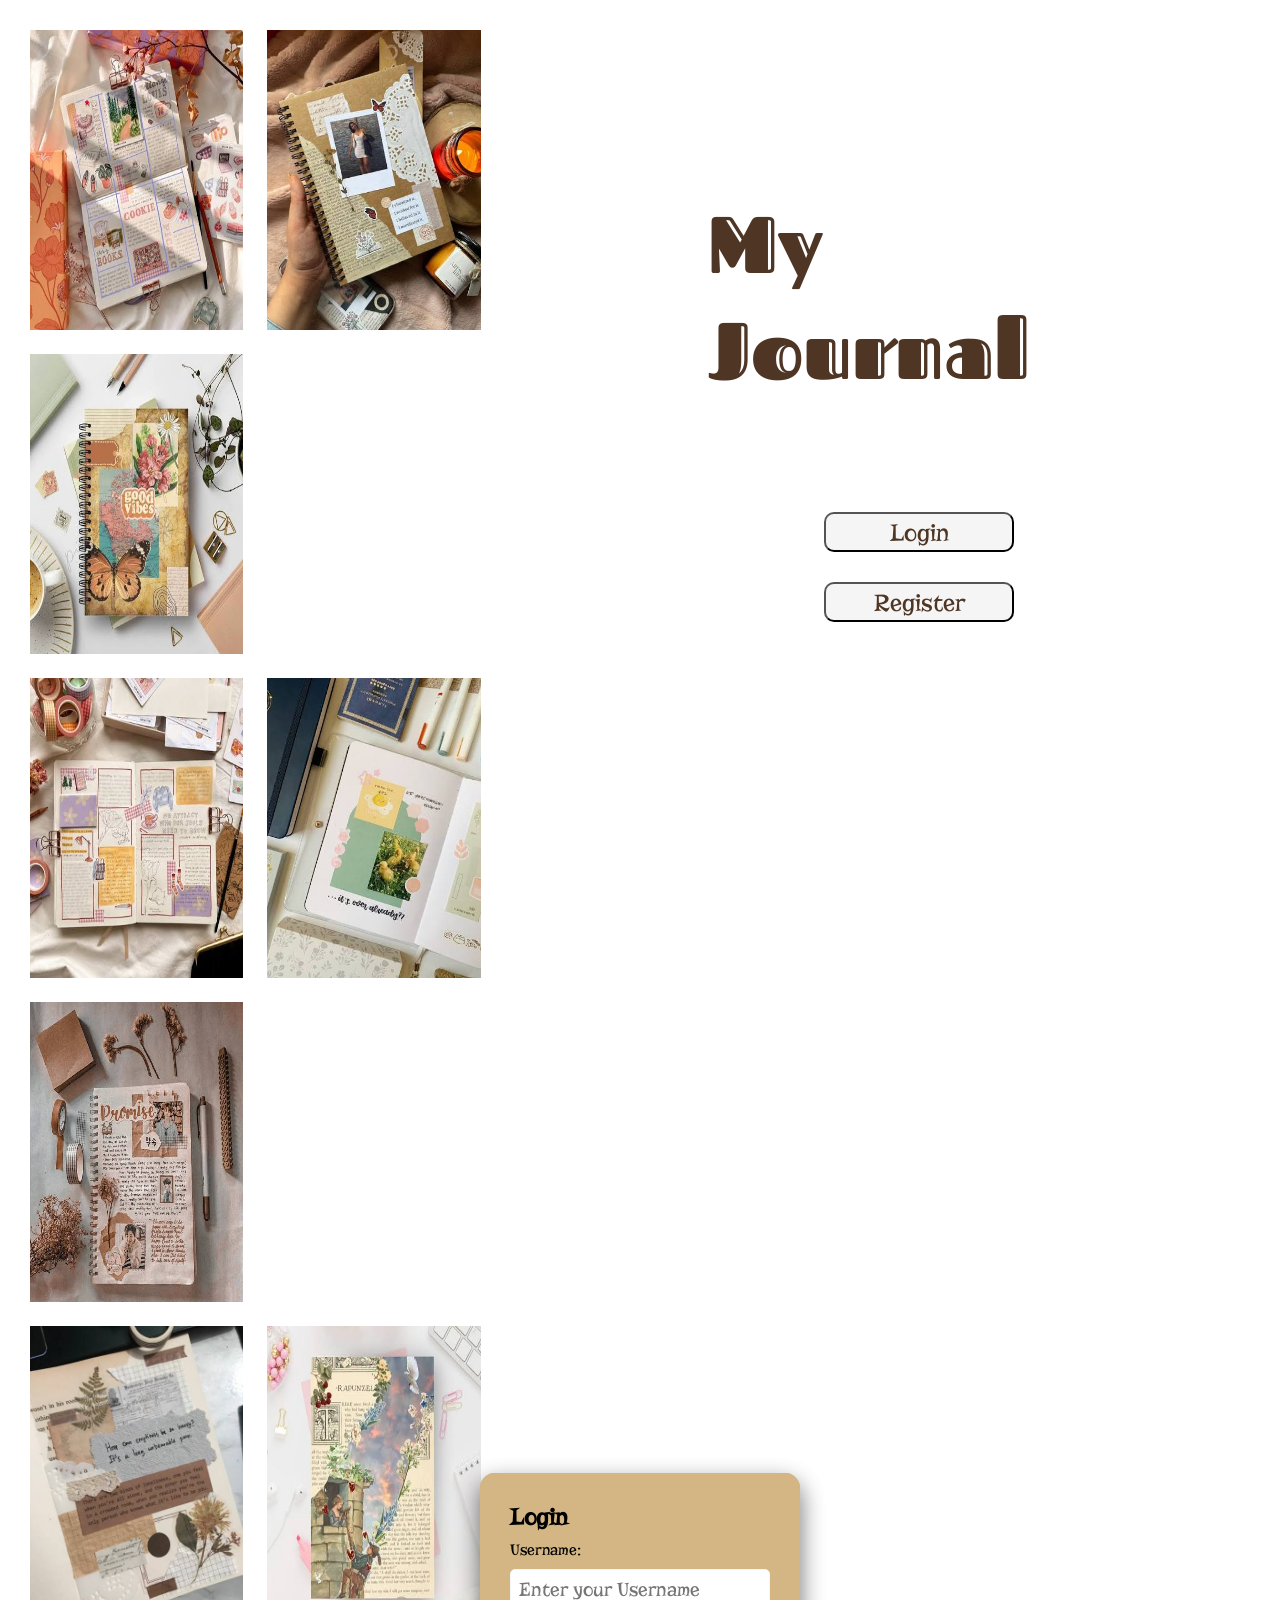
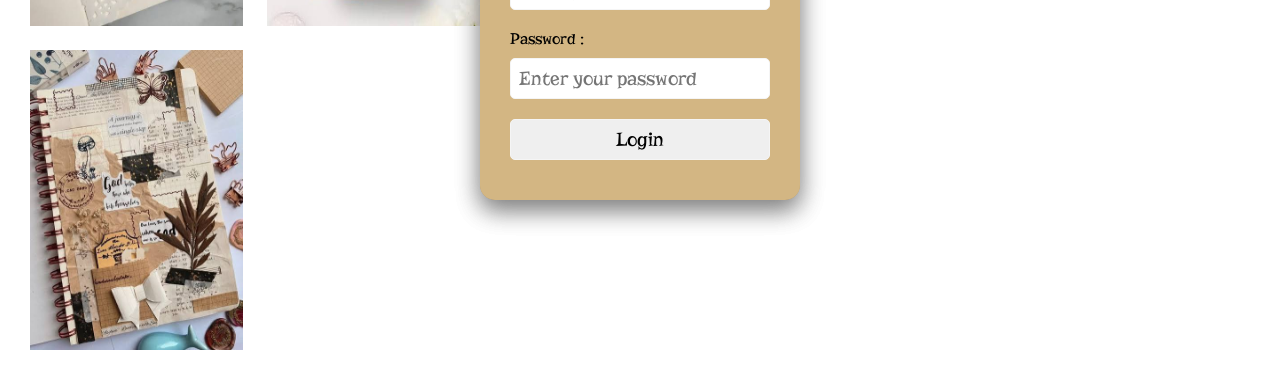
<file: index.html>
<!DOCTYPE html>
<html lang="en">
<head>
    <meta charset="UTF-8">
    <meta name="viewport" content="width=device-width, initial-scale=1.0">
    <title>Journal Book</title>
    <link rel="stylesheet" href="style.css">
<link rel="preconnect" href="https://fonts.googleapis.com">
<link rel="preconnect" href="https://fonts.gstatic.com" crossorigin>
<link href="https://fonts.googleapis.com/css2?family=Almendra:ital,wght@0,400;0,700;1,400;1,700&family=Fascinate+Inline&family=Risque&display=swap" rel="stylesheet">
<link rel="preconnect" href="https://fonts.googleapis.com">
<link rel="preconnect" href="https://fonts.gstatic.com" crossorigin>
<link href="https://fonts.googleapis.com/css2?family=Risque&display=swap" rel="stylesheet">
<link href="home.html">
<link rel="shortcut icon" href="journaling.png" type="image/x-icon">
</head>
<body>
    <div class="mainCont"> 
        <div class="gallery">
            <div>
                <img src="images (1).jpg" alt="img1" class="img">
                <img src="images (2).jpg" alt="img2" class="img">
                <img src="images 3.jpg" alt="img3" class="img">
            </div>
            <div>
                <img src="images 4.jpg" alt="img4" class="img">
                <img src="images 5.jpg" alt="img5" class="img">
                <img src="images (6).jpg" alt="img6" class="img">
            </div>
            <div>
                <img src="images (7).jpg" alt="img7" class="img">
                <img src="images 8.jpg" alt="img8" class="img">
                <img src="images 9.jpg" alt="img9" class="img">
            </div>
        </div>
        <aside class="sidebar">
            <h1 id="mainHead">My Journal</h1>
            <form>
                <input type="button" value="Login" class="btnHome" id="login"> <br/>
                <input type="button" value="Register" class="btnHome" id="register">
            </form>
        </aside>
        <div class="regCont">
            <h2> Register </h2>
            <label for="username">Username: </label>
            <input type="text" placeholder="Enter your Username" class="input" id="regUsername">
            <label for="psw">Password: </label>
            <input type="password" placeholder="Enter your password" id="regPassword" class="input">              
            <input type="submit" value="Register" class="submit" id="registerSubmit">
        </div>
        <div class="logCont">
            <h2> Login </h2>
            <label for="username">Username: </label>
            <input type="text" placeholder="Enter your Username" id="loginUsername" class="input">
            <label for="psw">Password : </label>
            <input type="password" placeholder="Enter your password" id="loginPassword" class="input">             
            <input type="submit" value="Login" class="submit" id="loginSubmit">            
        </div>
    </div>
    <script src="script.js"></script>
</body>
</html>
</file>
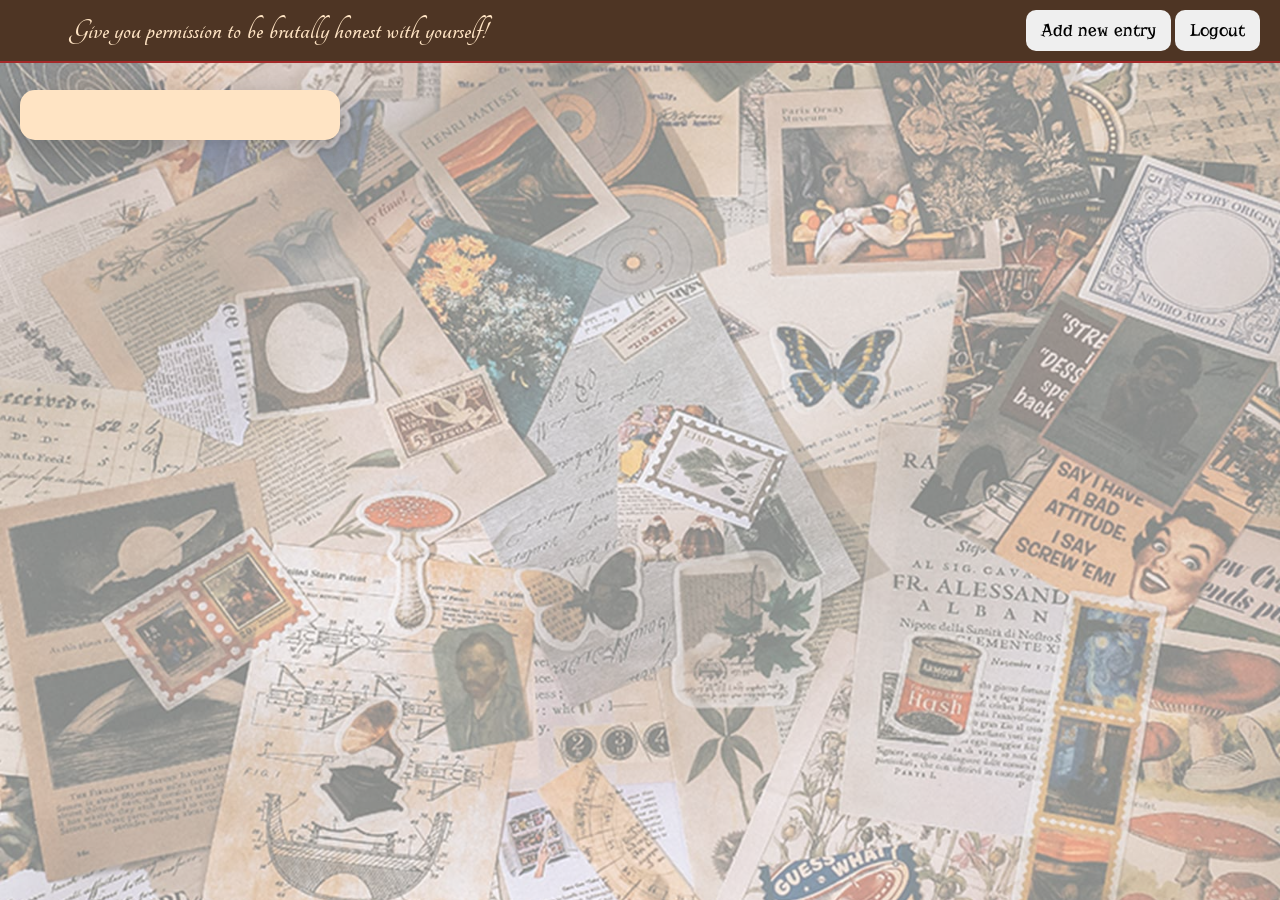
<file: home.html>
<!DOCTYPE html>
<html lang="en">
<head>
    <meta charset="UTF-8">
    <meta name="viewport" content="width=device-width, initial-scale=1.0">
    <title>Journal Book</title>
    <link rel="stylesheet" href="home.css">
<link rel="preconnect" href="https://fonts.googleapis.com">
<link rel="preconnect" href="https://fonts.gstatic.com" crossorigin>
<link href="https://fonts.googleapis.com/css2?family=Risque&display=swap" rel="stylesheet">
<link href="https://fonts.googleapis.com/css2?family=Tangerine:wght@400;700&display=swap" rel="stylesheet">
<link rel="shortcut icon" href="journaling.png" type="image/x-icon">
</head>
<body>
    <div class="addNew">
        <img src="img.jpg" alt="img" class="img">
        <nav class="navCont">
            <span class="tangerine">Give you permission to be brutally honest with yourself!</span>
            <ul>
                <li class="list"><button class="newBtn" id="addEntryBtn">Add new entry </button></li>
                <li class="list"><button class="newBtn" id="logoutBtn">Logout</button></li>
            </ul>
        </nav>
    </div>
    <hr>    
    <div class="enterNew">
        <form>
            <label for="text">Enter text</label><br>
            <textarea placeholder="Enter your text here" id="text" rows="10" cols="20"></textarea><br/>
            <label for="date">Enter date: </label>
            <input type="date" name="date" id="date" ><br><br>
            <button type="submit" class="submitBtn">Submit</button>
        </form>
    </div>

    <div class="submitted" id="submtCont">
        <div class="newValue">
            <div class="showDate"></div>
            <div class="showTxt"></div>
        </div>
        <div class="btnGp">
            <button class="newBtn deleteBtn">Delete</button>
        </div>
    </div>
     <script src="home.js"></script>
</body>
</html>
</file>
<file: style.css>
*{
    padding: 0;
    margin:0;
    box-sizing: border-box;
}.img{
    height: 300px;
    width: calc(50vw/3);
    margin: 10px;
}.mainCont {
    display: flex;
    justify-content: space-between;
    align-items: flex-start;        
    padding: 20px;
    gap: 40px;                    
}.sidebar {
    display: flex;
    flex-direction: column;
    align-items: center;
    gap: 15px;
    margin-top: 170px; 
    padding-right: 130px;
}#mainHead{
    font-size: 80px;
    font-family: "Fascinate Inline", system-ui;
    font-weight: 400;
    font-style: normal;
    color:#4E3524;
    margin-bottom: 80px;
}.btnHome{
    width:190px;
    height:40px;
    font-size: 25px;
    margin: 15px;
    border-radius: 10px;
    font-family: "Risque", serif;
    font-weight: 400;
    font-style: normal;
    color:#4E3524;
    background: whitesmoke;
}.btnHome:hover{
    background-color: #D3B68367;
    cursor: pointer;
}.regCont, .logCont {
    background-color: #D3B683;
    font-family: "Risque", serif;
    font-weight: 400;
    font-style: normal;
    position: fixed;
    bottom: -100vh;
    left: 50%;
    transform: translateX(-50%);
    transition: bottom 0.5s ease-in-out;
    padding: 30px;
    border-radius: 15px;
    display: flex;
    flex-direction: column;
    gap: 10px;
    width: 320px;
    box-shadow: 0px 10px 25px rgba(0,0,0,0.3);
}.regCont.show, .logCont.show {
    bottom: 35vh;
}.input, .submit {
    padding: 8px;
    margin-bottom: 10px;
    border-radius: 5px;
    border: 1px solid whitesmoke ;
    font-family: "Risque", serif;
    font-weight: 400;
    font-style: normal;
    font-size: 20px;
}.btnSubmit:hover{
    border-color: #e99312;
    cursor: pointer;
}
</file>
<file: home.css>
*{
    margin: 0;
    padding: 0;
    box-sizing: border-box;
}.addNew{
    width: 100%;
    background-color: #4E3524; 
    padding: 10px 20px;
}.navCont{
    display: flex;
    justify-content: space-between; 
    align-items: center;            
    width: 100%;
}.navCont ul{
    list-style: none; 
}.list{
    display: inline-block;
}hr{
    border: 1px solid brown;
}.newBtn{
    border: none;
    font-size: 18px;
    padding: 10px 15px;
    border-radius: 10px;
    font-family: "Risque", serif;
    font-weight: 400;
    cursor: pointer;
}.img{
    position: fixed;
    top: 0;
    left: 0;
    width: 100vw;
    height: 100vh;
    object-fit: cover;
    opacity: 0.5;
    z-index: -1;
}.enterNew{
    background-color: bisque;
    font-family: "Risque", serif;
    font-weight: 400;
    font-size: 24px;
    position: fixed;
    top: 50%;
    left: 50%;
    transform: translate(-50%, -50%);
    z-index: 10; 
    padding: 40px;
    border-radius: 15px;
    box-shadow: 0px 10px 30px rgba(0, 0, 0, 0.3); 
    display: flex;
    flex-direction: column;
    justify-content: center;
    align-items: center; 
    text-align: center;
}.enterNew textarea, .enterNew input{
    font-size: 16px;
    margin-top: 10px;
    margin-bottom: 15px;
    padding: 5px;
    width: 100%;
}.submitted{
    background-color: bisque;
    font-family: "Risque", serif;
    font-weight: 400;
    font-size: 20px;
    position: absolute;
    top: 90px; 
    left: 20px;
    z-index: 5;
    padding: 25px;
    width: 320px;
    border-radius: 15px;
    box-shadow: 0px 10px 30px rgba(0, 0, 0, 0.2);    
    display: flex;
    flex-direction: column;
    gap: 15px;
}.newValue{
    text-align: left;
    width: 100%;
}.showDate{
    font-size: 14px;
    color: #4E3524;
    font-weight: bold;
    margin-bottom: 5px;
}.showTxt{
    font-size: 18px;
    word-wrap: break-word;
}.btnGp{
    display: flex;
    gap: 10px;
    justify-content: flex-start;
}.submitted .newBtn{
    font-size: 14px;
    padding: 6px 12px;
    background-color: #4E3524;
    color: white;
}.submitted .deleteBtn{
    background-color: #8B0000;
}.submitBtn{
    font-family: "Risque", serif;
    font-size: 18px;
    padding: 8px 20px;
    border-radius: 5px;
    border: none;
    background-color: #4E3524;
    color: white;
    cursor: pointer;
}.tangerine{
    font-family: "Tangerine", cursive;
    color: bisque;
    font-weight: 700;
    font-size: 30px;
    margin-left: 50px;
}.enterNew{
    display: none;
}.enterNew.show{
    display: block;
}.entry-card{
    display: flex;
    flex-direction: column;
    gap: 10px;
    padding-bottom: 15px;
    border-bottom: 1px solid #4E3524;
}
</file>
